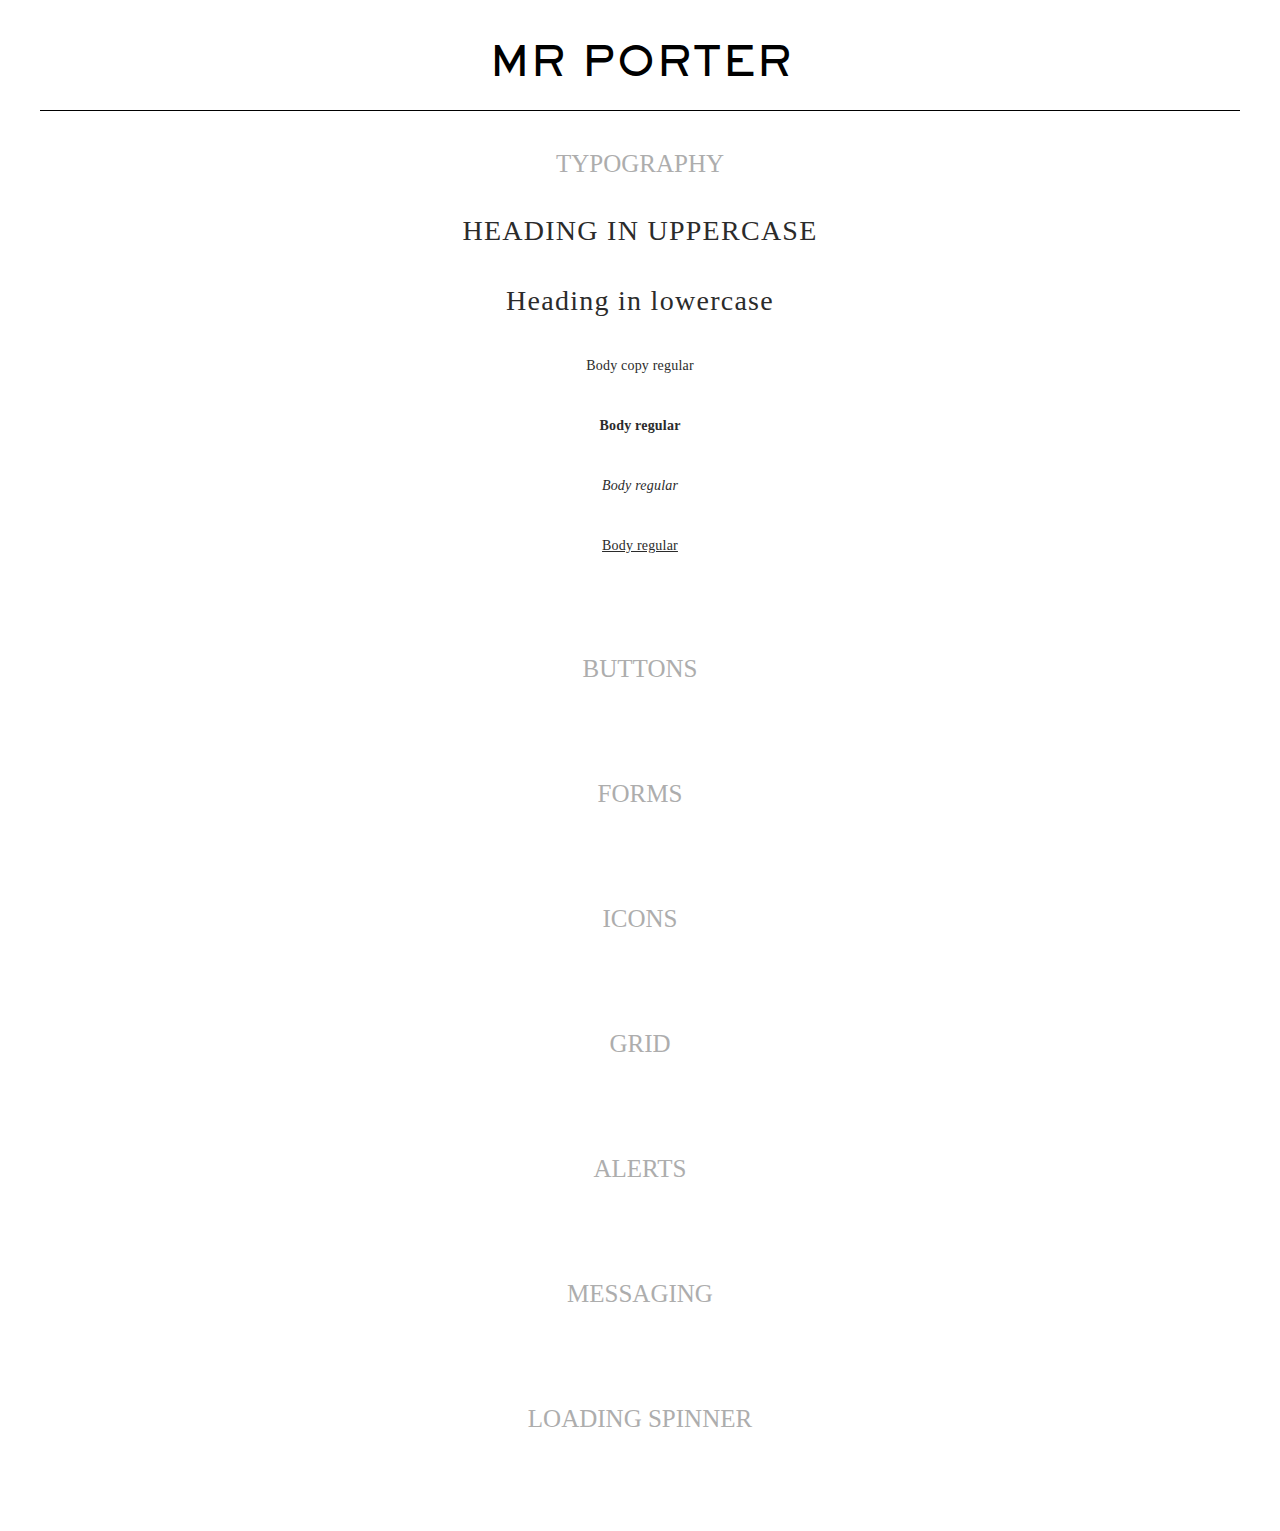
<file: index.html>
<!doctype html>
<html>
	<head>
		<meta charset="UTF-8" />
    <meta http-equiv="X-UA-Compatible" content="IE=edge">
    <meta name="description" content="The MR PORTER Style Guide">
    <meta name="viewport" content="width=device-width, initial-scale=1">
    <link rel="canonical" href=""><!-- http://github.com/mrp-styleguide  -->
    <link rel="manifest" href="">
    <link rel="icon" sizes="266x266" href="favicon.png?ver=3">
		<link rel="apple-touch-icon" href="favicon.png">

		<link rel='stylesheet' type='text/css' href='assets/css/reset.css' />
		<link rel='stylesheet' type='text/css' href='assets/css/main.css' />
		<title>The MR PORTER Style Guide</title>
  </head>
  <body>
		<header>
			<h1>MR PORTER</h1>
		</header>

		<section>
			<h2>TYPOGRAPHY</h2>
			<div>
				<h1 class='heading-in-uppercase'>HEADING IN UPPERCASE</h1>
			</div>
			<div>
				<h1 class='heading-in-lowercase'>Heading in lowercase</h1>
			</div>
			<div>
				<p class='body-copy-regular'>Body copy regular</p>
			</div>
			<div>
				<p class='body-regular-bold'>Body regular</p>
			</div>
			<div>
				<p class='body-regular-italic'>Body regular</p>
			</div>
			<div>
				<p class='body-regular-hyperlink'>Body regular</p>
			</div>
		</section>

		<section>
			<h2>BUTTONS</h2>
			<div>
				<!-- <h4>PRIMARY BUTTONS</h4>
				<button name="shoppingBag" value="Add to bag" class="btn product-button add-to-bag-button">
					<span class="info">ADD TO BAG</span>
					<span class="icon mrpfont--bag is-visible"></span>
				</button> -->
			</div>
		</section>

		<section>
			<h2>FORMS</h2>
		</section>

		<section>
			<h2>ICONS</h2>
		</section>

		<section>
			<h2>GRID</h2>
		</section>

		<section>
			<h2>ALERTS</h2>
		</section>

		<section>
			<h2>MESSAGING</h2>
		</section>

		<section>
			<h2>LOADING SPINNER</h2>
		</section>
  </body>
</html>
</file>
<file: assets/css/main.css>
body {
  text-align: center;
}

.mrp-element-examples {
    margin: 20px auto;
    max-width: 960px;
    padding: 5px 20px 20px;
}

@font-face {
  font-family: 'sackers';
  src:  url('../fonts/mrporter-logo.woff') format('woff')
}

.component-container {
	padding: 0;
	margin: 0;
	list-style: none;

	display: -webkit-box;
	display: -moz-box;
	display: -ms-flexbox;
	display: -webkit-flex;
	display: flex;

  -webkit-flex-flow: row wrap;
	align-content: flex-start;
	justify-content: space-around;
}

/* Styleguide Template CSS */
h1 {
  font-family: 'sackers';
  font-size: 40px;
}
header {
  margin: 40px;
  padding: 0 0 30px 0;
  border-bottom: 1px solid black;
}
section {
  margin: 40px 0 100px 0;
}
section > h2 {
  color: #adadad;
  font-size: 25px;
  margin: 40px 0;
}
section > div {
  margin: 40px 0;
}

/* HEADINGS */

.heading-in-uppercase {
  font-family: Georgia;
  font-size: 28px;
  line-height: 30px;
  text-transform: uppercase;
  color: rgb(43,43,43);
  letter-spacing: 1.27px;
}

.heading-in-lowercase {
  font-family: Georgia;
  font-size: 28px;
  line-height: 30px;
  color: rgb(43,43,43);
  letter-spacing: 1.27px;
}

.body-copy-regular {
  font-family: Georgia;
  font-size: 14px;
  line-height: 20px;
  color: rgb(43,43,43);
  letter-spacing: 0.2px;
}

.body-regular-bold {
  font-family: Georgia;
  font-size: 14px;
  line-height: 20px;
  color: rgb(43,43,43);
  letter-spacing: 0.2px;
  font-weight: bold;
}

.body-regular-italic {
  font-family: Georgia;
  font-size: 14px;
  line-height: 20px;
  color: rgb(43,43,43);
  letter-spacing: 0.2px;
  font-style: italic;
}

.body-regular-hyperlink {
  font-family: Georgia;
  font-size: 14px;
  line-height: 20px;
  color: rgb(43,43,43);
  letter-spacing: 0.2px;
  text-decoration: underline;
}

/* BUTTONS */

.btn {
  display: inline-block;
  vertical-align: middle;
  white-space: nowrap;
  font-family: inherit;
  font-size: 100%;
  text-decoration: none;
  cursor: pointer;
  border: none;
  padding: 0;

  padding: 0 1em;
  line-height: 3;
  background-color: #ccc;
  color: #000;
}
</file>
